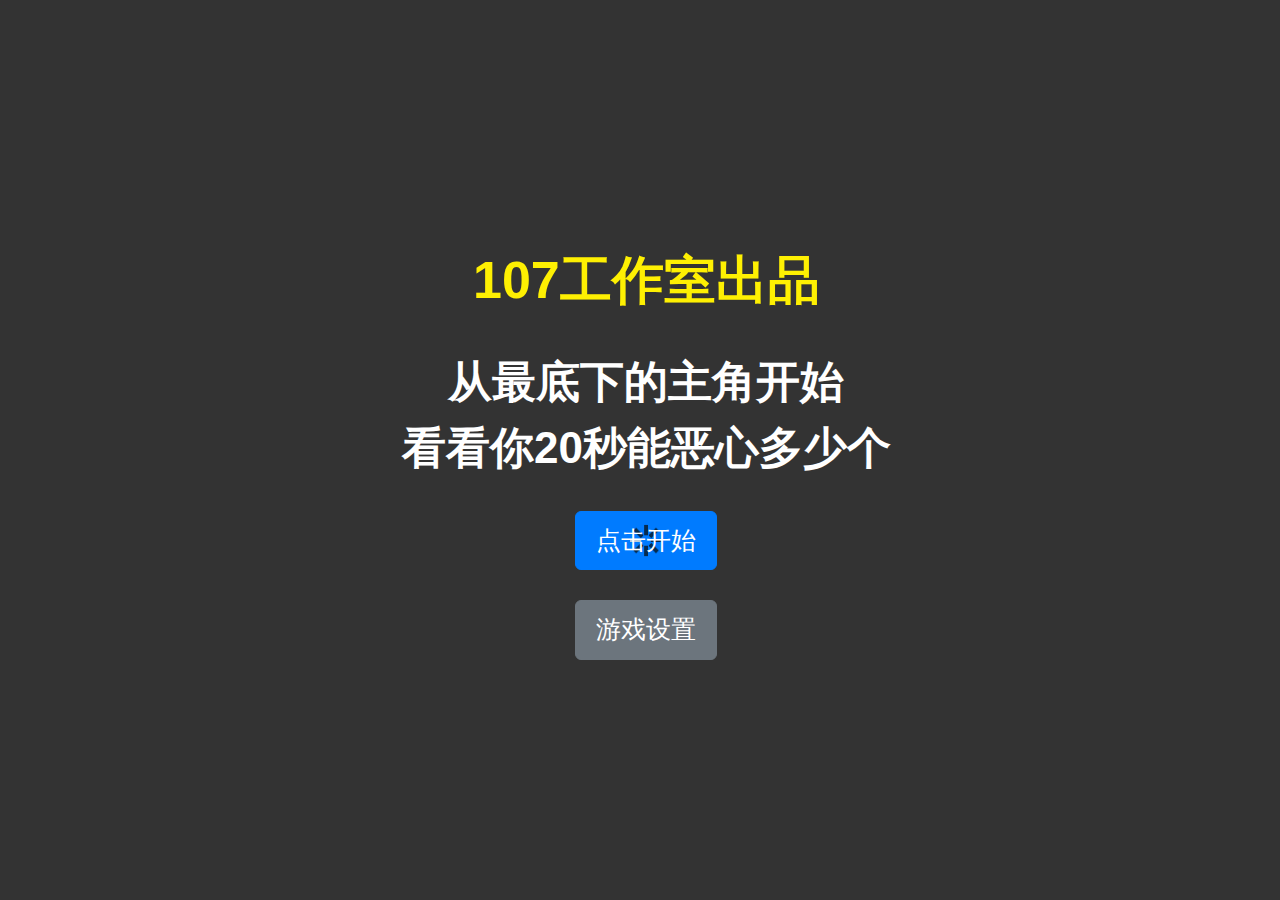
<file: index.html>
﻿<!DOCTYPE html>
<html>

<head>
    <title>恶心主角</title>
    <meta itemprop="name" content="恶心主角" />
    <meta itemprop="description" content="107工作室出品" />
    <meta charset="utf-8" />
    <meta name="viewport" content="initial-scale=1, user-scalable=no, minimum-scale=1.0, maximum-scale=1.0, width=device-width,target-densitydpi=device-dpi" />
    <link rel="stylesheet" href="https://stackpath.bootstrapcdn.com/bootstrap/4.3.1/css/bootstrap.min.css" integrity="sha384-ggOyR0iXCbMQv3Xipma34MD+dH/1fQ784/j6cY/iJTQUOhcWr7x9JvoRxT2MZw1T" crossorigin="anonymous">
    <link href="./static/index.css" rel="stylesheet" type="text/css">
    <script src="https://pv.sohu.com/cityjson?ie=utf-8"></script>
    <script src="https://code.createjs.com/1.0.0/createjs.min.js"></script>
    <script src="https://passport.cnblogs.com/scripts/jsencrypt.min.js"></script>
    <script src="./static/index.js"></script>
</head>

<body onLoad="init()" oncontextmenu=self.event.returnValue=false>
    <div id="GameScoreLayer" class="BBOX SHADE bgc1" style="display:none;">
        <div style="padding:5%;margin-top: 200px;background-color: rgba(125, 181, 216, 0.3);">
            <div id="GameScoreLayer-text"></div>
            <div id="GameScoreLayer-score" style="margin:10px 0;">分数</div>
            <div id="GameScoreLayer-bast">最佳</div>
            <button type="button" class="btn btn-secondary btn-lg" onclick="replayBtn()">再来一次</button>
            <button type="button" class="btn btn-secondary btn-lg" onclick="window.location.href='https://github.com/Xiaohuang257/RapeSenpai'">开源</button>
        </div>
    </div>
    </div>
    <div id="welcome" class="SHADE BOX-M">
        <div class="welcome-bg FILL"></div>
        <div class="FILL BOX-M" style="position:absolute;top:0;left:0;right:0;bottom:0;z-index:5;">
            <div style="margin:0 8% 0 9%;">
                <div style="font-size:2.6em; color:#FEF002;">107工作室出品</div><br />
                <div style="font-size:2.2em; color:#fff; line-height:1.5em;">
                    从最底下的主角开始<br />
                    看看你20秒能恶心多少个<br />
                </div>
                <br />
                <div id="btn_group" style="display: block;">
                    <button type="button" id="ready-btn" class="btn btn-primary loading btn-lg">点击开始</button>
                    <br /><br />
                    <button type="button" class="btn btn-secondary btn-lg" onclick="show_setting()">游戏设置</button>
                </div>
                <div id="setting" style="display: none;">
                    <!-- 此为无排行榜版本，去除名字留言 -->
                    <div class="input-group mb-3" style="display: none;">
                        <div class="input-group-prepend">
                            <span class="input-group-text" id="basic-addon1">名字</span>
                        </div>
                        <input type="text" id="username" class="form-control" maxlength=8 placeholder="用于纪录排行(特殊字符会被过滤)">
                    </div>
                    <div class="input-group mb-3" style="display: none;">
                        <div class="input-group-prepend">
                            <span class="input-group-text" id="basic-addon1">留言</span>
                        </div>
                        <input type="text" id="message" class="form-control" maxlength=50 placeholder="禁广告/脏话(本项可不填)">
                    </div>
                    <div class="input-group mb-3">
                        <div class="input-group-prepend">
                            <span class="input-group-text" id="basic-addon1">按键</span>
                        </div>
                        <input type="text" id="keyboard" class="form-control" maxlength=4 placeholder="默认为DFJK">
                    </div>
                    <button type="button" class="btn btn-secondary btn-lg" onclick="show_btn();save_cookie();">完成</button>
                </div>
            </div>
        </div>
    </div>
</body>

</html>
</file>
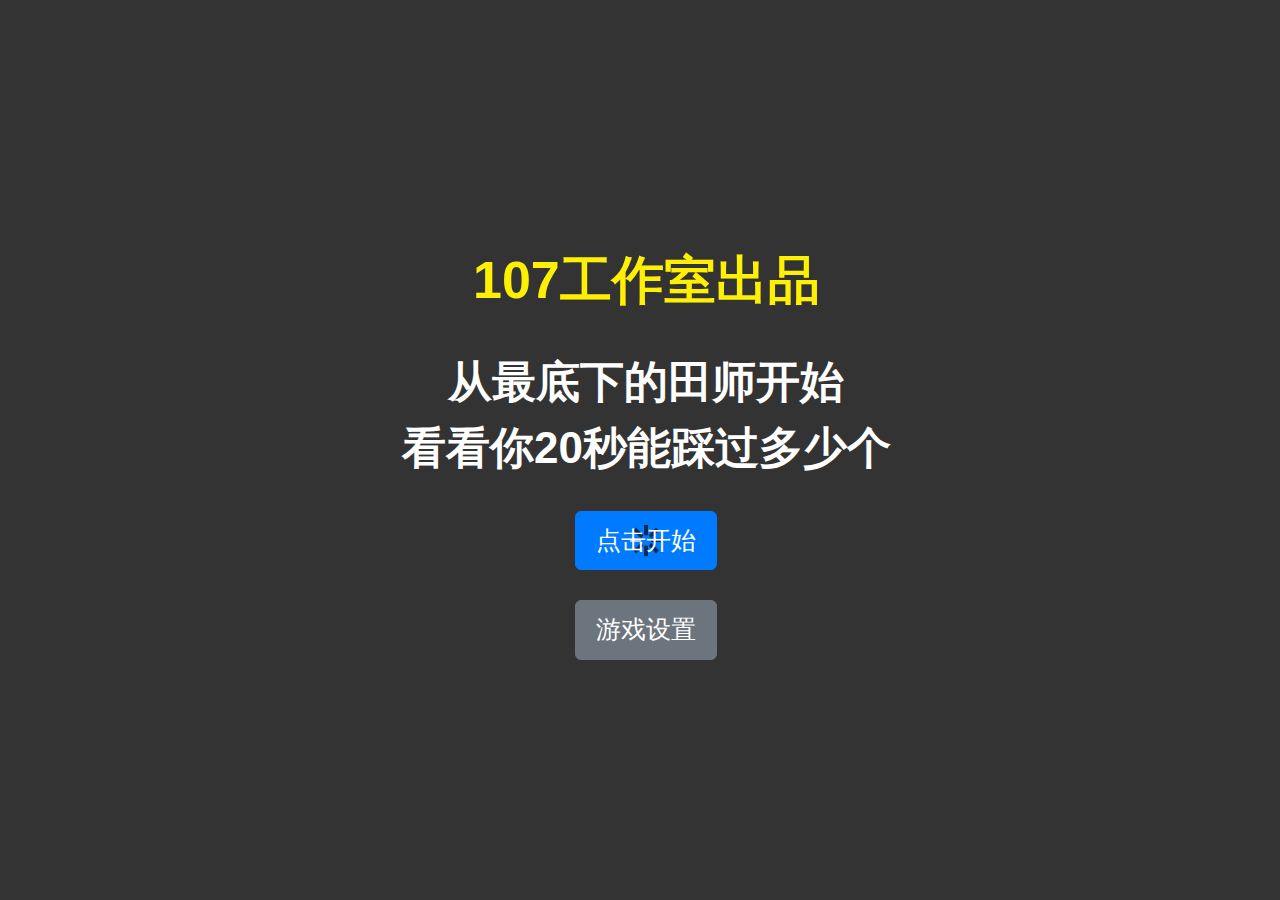
<file: ts.html>
﻿<!DOCTYPE html>
<html>

<head>
    <title>就踩田师</title>
    <meta itemprop="name" content="就踩田师" />
    <meta itemprop="description" content="107工作室出品" />
    <meta charset="utf-8" />
    <meta name="viewport" content="initial-scale=1, user-scalable=no, minimum-scale=1.0, maximum-scale=1.0, width=device-width,target-densitydpi=device-dpi" />
    <link rel="stylesheet" href="https://stackpath.bootstrapcdn.com/bootstrap/4.3.1/css/bootstrap.min.css" integrity="sha384-ggOyR0iXCbMQv3Xipma34MD+dH/1fQ784/j6cY/iJTQUOhcWr7x9JvoRxT2MZw1T" crossorigin="anonymous">
    <link href="./static-ts/ts.css" rel="stylesheet" type="text/css">
    <script src="https://pv.sohu.com/cityjson?ie=utf-8"></script>
    <script src="https://code.createjs.com/1.0.0/createjs.min.js"></script>
    <script src="https://passport.cnblogs.com/scripts/jsencrypt.min.js"></script>
    <script src="./static-ts/ts.js"></script>
</head>

<body onLoad="init()" oncontextmenu=self.event.returnValue=false>
    <div id="GameScoreLayer" class="BBOX SHADE bgc1" style="display:none;">
        <div style="padding:5%;margin-top: 200px;background-color: rgba(125, 181, 216, 0.3);">
            <div id="GameScoreLayer-text"></div>
            <div id="GameScoreLayer-score" style="margin:10px 0;">分数</div>
            <div id="GameScoreLayer-bast">最佳</div>
            <button type="button" class="btn btn-secondary btn-lg" onclick="replayBtn()">再来一次</button>
            <button type="button" class="btn btn-secondary btn-lg" onclick="window.location.href='https://a107studio.github.io/homepage.html'">返回首页</button>
        </div>
    </div>
    </div>
    <div id="welcome" class="SHADE BOX-M">
        <div class="welcome-bg FILL"></div>
        <div class="FILL BOX-M" style="position:absolute;top:0;left:0;right:0;bottom:0;z-index:5;">
            <div style="margin:0 8% 0 9%;">
                <div style="font-size:2.6em; color:#FEF002;">107工作室出品</div><br />
                <div style="font-size:2.2em; color:#fff; line-height:1.5em;">
                    从最底下的田师开始<br />
                    看看你20秒能踩过多少个<br />
                </div>
                <br />
                <div id="btn_group" style="display: block;">
                    <button type="button" id="ready-btn" class="btn btn-primary loading btn-lg">点击开始</button>
                    <br /><br />
                    <button type="button" class="btn btn-secondary btn-lg" onclick="show_setting()">游戏设置</button>
                </div>
                <div id="setting" style="display: none;">
                    <!-- 此为无排行榜版本，去除名字留言 -->
                    <div class="input-group mb-3" style="display: none;">
                        <div class="input-group-prepend">
                            <span class="input-group-text" id="basic-addon1">名字</span>
                        </div>
                        <input type="text" id="username" class="form-control" maxlength=8 placeholder="用于纪录排行(特殊字符会被过滤)">
                    </div>
                    <div class="input-group mb-3" style="display: none;">
                        <div class="input-group-prepend">
                            <span class="input-group-text" id="basic-addon1">留言</span>
                        </div>
                        <input type="text" id="message" class="form-control" maxlength=50 placeholder="禁广告/脏话(本项可不填)">
                    </div>
                    <div class="input-group mb-3">
                        <div class="input-group-prepend">
                            <span class="input-group-text" id="basic-addon1">按键</span>
                        </div>
                        <input type="text" id="keyboard" class="form-control" maxlength=4 placeholder="默认为DFJK">
                    </div>
                    <button type="button" class="btn btn-secondary btn-lg" onclick="show_btn();save_cookie();">完成</button>
                </div>
            </div>
        </div>
    </div>
</body>

</html>
</file>
<file: static/index.css>
body {
    font-family: "Helvetica Neue", Helvetica, STHeiTi, sans-serif;
    margin: 0;
    padding: 0;
}

.loading {
    background-image: url("[data-uri]");
    background-repeat: no-repeat;
    background-position: center center;
    background-size: auto 60%;
}

.start_btn{
    display:inline-block;
    margin:0 auto;
    width:8em;
    height:1.7em;
    line-height:1.7em;
    font-size:2.2em;
    color:#fff;
}

.SHADE {
    top: 0;
    left: 0;
    width: 100%;
    bottom: 0;
    z-index: 11;
}

.BOX-V {
    box-orient: vertical;
    -webkit-box-orient: vertical;
    -moz-box-orient: vertical;
    -ms-flex-direction: column;
}

.BOX-D {
    box-align: end;
    box-pack: center;
    -webkit-box-align: end;
    -webkit-box-pack: center;
    -ms-flex-align: end;
    -ms-flex-pack: center;
}

.BOX-M {
    box-align: center;
    box-pack: center;
    -webkit-box-align: center;
    -webkit-box-pack: center;
    -ms-flex-align: center;
    -ms-flex-pack: center;
}

.BOX-S {
    display: block;
    box-flex: 1;
    -webkit-box-flex: 1;
    -moz-box-flex: 1;
    -ms-flex: 1;
}

.BOX,
.BOX-V,
.BOX-D,
.BOX-M,
.FOOTER {
    display: box;
    display: -webkit-box;
    display: -moz-box;
    display: -ms-flexbox;
}

.BBOX,
.BOX,
.APP-STAGE,
.INSET-STAGE,
.STAGE,
.PAGE-STAGE,
.PAGE,
.PAGE-BOX,
.INSET-PAGE,
.FOOTER {
    box-sizing: border-box;
    -webkit-box-sizing: border-box;
    -moz-box-sizing: border-box;
}


#welcome {
    background-color: rgba(0, 0, 0, .8);
    text-align: center;
    font-weight: bold;
    overflow: hidden;
}

.welcome-bg {
    position: absolute;
    top: 0;
    left: 0;
    right: 0;
    bottom: 0;
    background-size: 100% 100%;
    opacity: .4;
    overflow: hidden;
}

#GameTimeLayer {
    top: 1em;
    left: 0;
    width: 100%;
    text-align: center;
    color: rgb(233, 138, 131);
    font-size: 4em;
    text-shadow: 0 0 3px #fff, 0 0 3px #fff, 0 0 3px #fff;
    overflow: hidden;
}

#GameLayerBG {
    top: 0;
    left: 0;
    right: 0;
    bottom: 0;
    overflow: hidden;
    background: #fff;
}

.GameLayer {
    position: absolute;
    bottom: 0;
    left: 0;
}

.block {
    position: absolute;
    border-top: 1px solid #b8dfe6;
    background-repeat: no-repeat;
    background-position: center;
}

.t1,
.t2,
.t3,
.t4,
.t5 {
    background-size: auto 100%;
    background-image: url(./image/ClickBefore.png);
}

.tt1,
.tt2,
.tt3,
.tt4,
.tt5 {
    background-size: auto 86%;
    background-image: url(./image/AfterClicking.png);
}

.bl {
    border-left: 1px solid #b8dfe6;
}

@-ms-keyframes flash {
    0% {
        opacity: 1;
    }
    50% {
        opacity: 0;
    }
    100% {
        opacity: 1;
    }
}

@-webkit-keyframes flash {
    0% {
        opacity: 1;
    }
    50% {
        opacity: 0;
    }
    100% {
        opacity: 1;
    }
}

.flash {
    -webkit-animation: flash .2s 3;
    animation: flash .2s 3;
}

.bad {
    background-color: rgb(211, 91, 91);
    -webkit-animation: flash .2s 3;
    animation: flash .2s 3;
}

* {
    -webkit-tap-highlight-color: rgba(0, 0, 0, 0);
    -ms-tap-highlight-color: rgba(0, 0, 0, 0);
    -ms-user-select: none;
}

#GameScoreLayer {
    padding-top: 2em;
    font-size: 2em;
    font-weight: bold;
    color: #251c1c;
    text-align: center;
    overflow: hidden;
}

.share-icon {
    width: 1.7em;
    background-repeat: no-repeat;
    background-size: auto 100%;
}



#GameScoreLayer-btn .btn,
#GameScoreLayer-share .btn {
    text-align: center;
    font-size: 1.1em;
    color: rgba(0, 0, 0, 0.3);
    height: 2em;
    line-height: 2em;
}

.btn:active {
    opacity: 0.2;
}

#landscape {
    display: none;
}

#gameBody {
    position: relative;
    width: 640px;
    margin: 0 auto;
}

#share-wx {
    background: rgba(0, 0, 0, 0.8);
    position: absolute;
    top: 0px;
    left: 0px;
    width: 100%;
    z-index: 10000;
    display: none;
}
</file>
<file: static-ts/ts.css>
body {
    font-family: "Helvetica Neue", Helvetica, STHeiTi, sans-serif;
    margin: 0;
    padding: 0;
}

.loading {
    background-image: url("[data-uri]");
    background-repeat: no-repeat;
    background-position: center center;
    background-size: auto 60%;
}

.start_btn{
    display:inline-block;
    margin:0 auto;
    width:8em;
    height:1.7em;
    line-height:1.7em;
    font-size:2.2em;
    color:#fff;
}

.SHADE {
    top: 0;
    left: 0;
    width: 100%;
    bottom: 0;
    z-index: 11;
}

.BOX-V {
    box-orient: vertical;
    -webkit-box-orient: vertical;
    -moz-box-orient: vertical;
    -ms-flex-direction: column;
}

.BOX-D {
    box-align: end;
    box-pack: center;
    -webkit-box-align: end;
    -webkit-box-pack: center;
    -ms-flex-align: end;
    -ms-flex-pack: center;
}

.BOX-M {
    box-align: center;
    box-pack: center;
    -webkit-box-align: center;
    -webkit-box-pack: center;
    -ms-flex-align: center;
    -ms-flex-pack: center;
}

.BOX-S {
    display: block;
    box-flex: 1;
    -webkit-box-flex: 1;
    -moz-box-flex: 1;
    -ms-flex: 1;
}

.BOX,
.BOX-V,
.BOX-D,
.BOX-M,
.FOOTER {
    display: box;
    display: -webkit-box;
    display: -moz-box;
    display: -ms-flexbox;
}

.BBOX,
.BOX,
.APP-STAGE,
.INSET-STAGE,
.STAGE,
.PAGE-STAGE,
.PAGE,
.PAGE-BOX,
.INSET-PAGE,
.FOOTER {
    box-sizing: border-box;
    -webkit-box-sizing: border-box;
    -moz-box-sizing: border-box;
}


#welcome {
    background-color: rgba(0, 0, 0, .8);
    text-align: center;
    font-weight: bold;
    overflow: hidden;
}

.welcome-bg {
    position: absolute;
    top: 0;
    left: 0;
    right: 0;
    bottom: 0;
    background-size: 100% 100%;
    opacity: .4;
    overflow: hidden;
}

#GameTimeLayer {
    top: 1em;
    left: 0;
    width: 100%;
    text-align: center;
    color: rgb(233, 138, 131);
    font-size: 4em;
    text-shadow: 0 0 3px #fff, 0 0 3px #fff, 0 0 3px #fff;
    overflow: hidden;
}

#GameLayerBG {
    top: 0;
    left: 0;
    right: 0;
    bottom: 0;
    overflow: hidden;
    background: rgb(255, 255, 255);
}

.GameLayer {
    position: absolute;
    bottom: 0;
    left: 0;
}

.block {
    position: absolute;
    border-top: 1px solid #b8dfe6;
    background-repeat: no-repeat;
    background-position: center;
}
.t1
{
        background-size: auto 100%;background-image: url(./image/1.jpg);
        filter:hue-rotate(225deg);
}
.t2
{
        background-size: auto 100%;background-image: url(./image/1.jpg);
        filter:hue-rotate(315deg);
}
.t3
{
        background-size: auto 100%;background-image: url(./image/1.jpg);
        filter:hue-rotate(125deg);
}

.t4
{
        background-size: auto 100%;background-image: url(./image/1.jpg);
        filter:hue-rotate(152deg);
}
.t5 
{
        background-size: auto 100%;background-image: url(./image/1.jpg);
        filter:hue-rotate(300deg);
}
.t6
{
        background-size: auto 100%;background-image: url(./image/1.jpg);
        filter:hue-rotate(163deg);

}
.t7
{
        background-size: auto 100%;background-image: url(./image/1.jpg);
        filter:hue-rotate(198deg);

}
.t8
{
        background-size: auto 100%;background-image: url(./image/1.jpg);
        filter:hue-rotate(295deg);

}
.t9
{
        background-size: auto 100%;background-image: url(./image/1.jpg);
        filter:hue-rotate(114deg);

}
.t10
{
        background-size: auto 100%;background-image: url(./image/1.jpg);
        filter:hue-rotate(250deg);

}
.t11
{
        background-size: auto 100%;background-image: url(./image/1.jpg);
        filter:hue-rotate(279deg);
}
.t12
{
        background-size: auto 100%;background-image: url(./image/1.jpg);
        filter:hue-rotate(300deg);
}
.t13
{
        background-size: auto 100%;background-image: url(./image/1.jpg);
        filter:hue-rotate(315deg);
}
.t14
{
        background-size: auto 100%;background-image: url(./image/1.jpg);
        filter:hue-rotate(350deg);
}
.t15 
{
        background-size: auto 100%;background-image: url(./image/1.jpg);
        filter:hue-rotate(120deg);

}
.t16 
{
        background-size: auto 100%;background-image: url(./image/1.jpg);
        filter:hue-rotate(245deg);

}
.t17 
{
        background-size: auto 100%;background-image: url(./image/1.jpg);
        filter:hue-rotate(160deg);

}
.t18 
{
        background-size: auto 100%;background-image: url(./image/1.jpg);
        filter:hue-rotate(55deg);

}
.t19 
{
        background-size: auto 100%;background-image: url(./image/1.jpg);
        filter:hue-rotate(98deg);

}
.t20
{
        background-size: auto 100%;background-image: url(./image/1.jpg);
        filter:hue-rotate(273deg);

}
.tt1
{
    background-size: auto 100%;
    background-image: url(./image/1.jpg);
    filter:hue-rotate(45deg);
    filter:contrast(25%);
}
.tt2
{
    background-size: auto 100%;
    background-image: url(./image/1.jpg);
    filter:hue-rotate(135deg);    filter:contrast(25%);
}
.tt3
{
    background-size: auto 100%;
    background-image: url(./image/1.jpg);
    filter:hue-rotate(315deg);    filter:contrast(25%);
}
.tt4
{
    background-size: auto 100%;
    background-image: url(./image/1.jpg);
    filter:hue-rotate(225deg);    filter:contrast(25%);
}
.tt5 
{
    background-size: auto 100%;
    background-image: url(./image/1.jpg);
    filter: hue-rotate(90deg);    filter:contrast(25%);
}
.tt6
{
    background-size: auto 100%;
    background-image: url(./image/1.jpg);
    filter: hue-rotate(108deg);    filter:contrast(25%);
}.tt7
{
    background-size: auto 100%;
    background-image: url(./image/1.jpg);
    filter: hue-rotate(126deg);    filter:contrast(25%);
}.tt8
{
    background-size: auto 100%;
    background-image: url(./image/1.jpg);
    filter: hue-rotate(144deg);    filter:contrast(25%);
}.tt9
{
    background-size: auto 100%;
    background-image: url(./image/1.jpg);
    filter: hue-rotate(5deg);    filter:contrast(25%);
}
.tt10
{
    background-size: auto 100%;
    background-image: url(./image/1.jpg);
    filter: hue-rotate(180deg);    filter:contrast(25%);
}
.tt11
{
    background-size: auto 100%;
    background-image: url(./image/1.jpg);
    filter: hue-rotate(198deg);    filter:contrast(25%);
}
.tt12
{
    background-size: auto 100%;
    background-image: url(./image/1.jpg);
    filter: hue-rotate(216deg);    filter:contrast(25%);
}
.tt13
{
    background-size: auto 100%;
    background-image: url(./image/1.jpg);
    filter: hue-rotate(234deg);    filter:contrast(25%);
}
.tt14
{
    background-size: auto 100%;
    background-image: url(./image/1.jpg);
    filter: hue-rotate(252deg);    filter:contrast(25%);
}
.tt15 
{
    background-size: auto 100%;
    background-image: url(./image/1.jpg);
    filter: hue-rotate(270deg);    filter:contrast(25%);
}
.tt16 
{
    background-size: auto 100%;
    background-image: url(./image/1.jpg);
    filter: hue-rotate(88deg);    filter:contrast(25%);
}
.tt17 
{
    background-size: auto 100%;
    background-image: url(./image/1.jpg);
    filter: hue-rotate(324deg);    filter:contrast(25%);

}
.tt18 
{
    background-size: auto 100%;
    background-image: url(./image/1.jpg);
    filter: hue-rotate(114deg);    filter:contrast(25%);
}
.tt19 
{
    background-size: auto 100%;
    background-image: url(./image/1.jpg);
    filter: hue-rotate(320deg);    filter:contrast(25%);
}
.tt20
{
    background-size: auto 100%;
    background-image: url(./image/1.jpg);
    filter: hue-rotate(240deg);
    filter:opacity(20);    filter:contrast(25%);
}
.bl {
    border-left: 1px solid #b8dfe6;
}

@-ms-keyframes flash {
    0% {
        opacity: 1;
    }
    50% {
        opacity: 0;
    }
    100% {
        opacity: 1;
    }
}

@-webkit-keyframes flash {
    0% {
        opacity: 1;
    }
    50% {
        opacity: 0;
    }
    100% {
        opacity: 1;
    }
}

.flash {
    -webkit-animation: flash .2s 3;
    animation: flash .2s 3;
}

.bad {
    background-color: rgb(211, 91, 91);
    -webkit-animation: flash .2s 3;
    animation: flash .2s 3;
}

* {
    -webkit-tap-highlight-color: rgba(0, 0, 0, 0);
    -ms-tap-highlight-color: rgba(0, 0, 0, 0);
    -ms-user-select: none;
}

#GameScoreLayer {
    padding-top: 2em;
    font-size: 2em;
    font-weight: bold;
    color: #251c1c;
    text-align: center;
    overflow: hidden;
}

.share-icon {
    width: 1.7em;
    background-repeat: no-repeat;
    background-size: auto 100%;
}



#GameScoreLayer-btn .btn,
#GameScoreLayer-share .btn {
    text-align: center;
    font-size: 1.1em;
    color: rgba(0, 0, 0, 0.3);
    height: 2em;
    line-height: 2em;
}

.btn:active {
    opacity: 0.2;
}

#landscape {
    display: none;
}

#gameBody {
    position: relative;
    width: 640px;
    margin: 0 auto;
}

#share-wx {
    background: rgba(0, 0, 0, 0.8);
    position: absolute;
    top: 0px;
    left: 0px;
    width: 100%;
    z-index: 10000;
    display: none;
}
</file>
